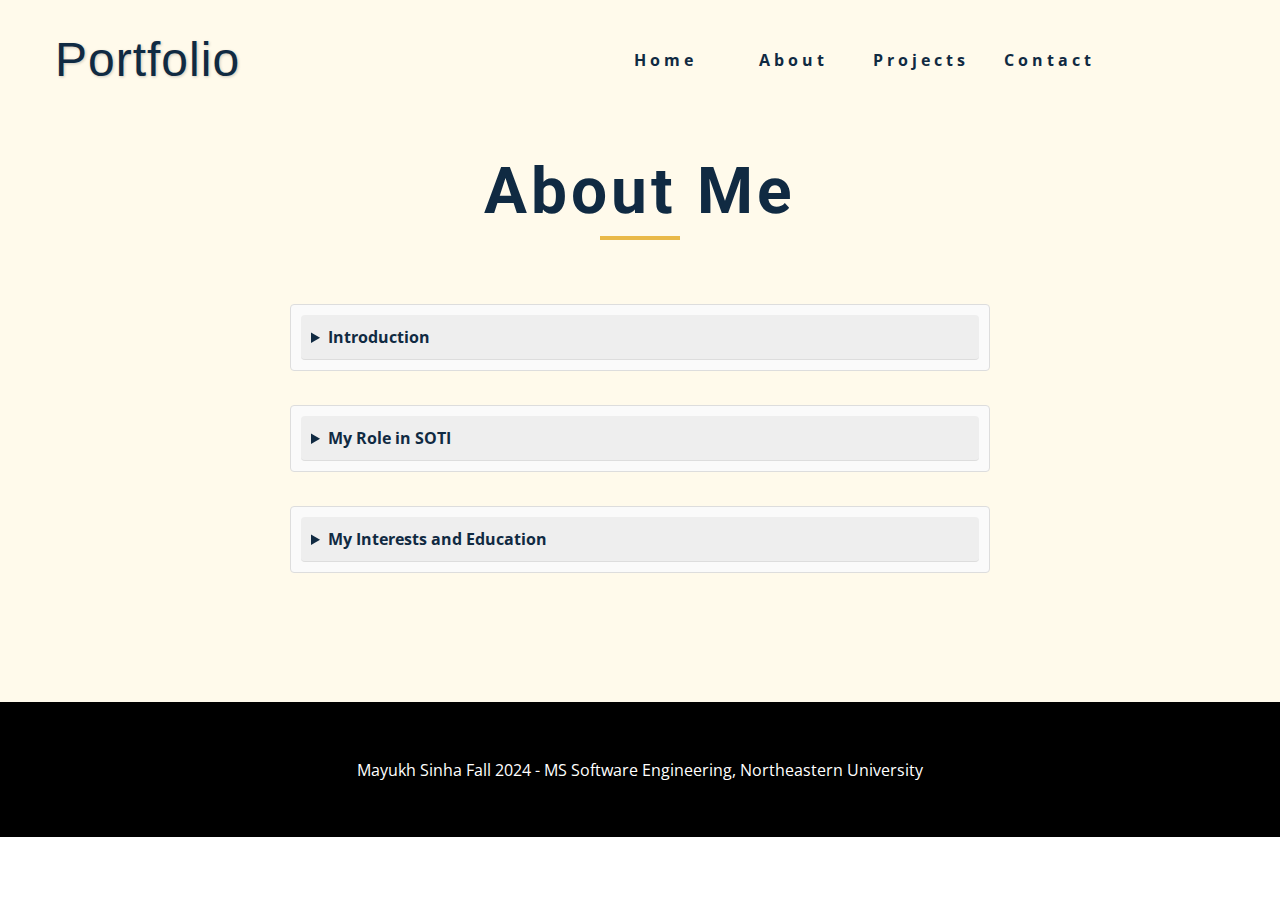
<file: about.html>
<!DOCTYPE html>
<html lang="en">
   <head>
      <meta charset="UTF-8" />
      <meta name="viewport" content="width=device-width, initial-scale=1.0" />
      <title>Mayukh Sinha || About</title>
      <link
         rel="stylesheet"
         href="./fontawesome-free-5.12.1-web/css/all.min.css"
         />
      <link rel="icon" href="./images/favicon.png" type="image/x-icon">
      <!-- css -->
      <link rel="stylesheet" href="./css/styles.css" />
   </head>
   <body>
      <audio id="background-audio" src="./audio/BackgroundMusic.mp3" autoplay loop></audio>
      <!-- navbar -->
      <nav class="nav" id="nav">
         <div class="nav-center">
            <!-- nav header -->
            <div class="nav-header">
               <h1>Portfolio</h1>
               <button class="nav-btn" id="nav-btn">
               <i class="fas fa-bars"></i>
               </button>
            </div>
            <!-- nav links -->
            <ul class="nav-links">
               <li><a href="index.html">home</a></li>
               <li><a href="about.html">about</a></li>
               <li><a href="projects.html">projects</a></li>
               <li><a href="contact.html">contact</a></li>
            </ul>
         </div>
      </nav>
      <!-- end of navbar -->
      <!-- sidebar -->
      <aside class="sidebar" id="sidebar">
         <div>
            <button id="close-btn" class="close-btn">
            <i class="fas fa-times"></i>
            </button>
            <ul class="sidebar-links">
               <li><a href="index.html">home</a></li>
               <li><a href="about.html">about</a></li>
               <li><a href="projects.html">projects</a></li>
               <li><a href="contact.html">contact</a></li>
            </ul>
            <ul class="social-icons">
               <li>
                  <a href="https://www.linkedin.com/in/mayukh99/" class="social-icon">
                  <i class="fab fa-linkedin"></i>
                  </a>
               </li>
               <li>
                  <a href="https://github.com/neu-msinha" class="social-icon">
                  <i class="fab fa-github"></i>
                  </a>
               </li>
               <li>
                  <a href="https://www.facebook.com" class="social-icon">
                  <i class="fab fa-facebook"></i>
                  </a>
               </li>
               <li>
                  <a href="https://www.twitter.com" class="social-icon">
                  <i class="fab fa-twitter"></i>
                  </a>
               </li>
               <li>
                  <a href="https://www.instagram.com" class="social-icon">
                  <i class="fab fa-instagram"></i>
                  </a>
               </li>
            </ul>
         </div>
      </aside>
      <!-- end of sidebar -->
      <section class="section single-page">
         <!-- section title -->
         <div class="section-title">
            <h1>about me</h1>
            <div class="underline"></div>
         </div>
         <!--end of section title -->
         <div class="section-center page-info">
            <!-- about page -->
            <details>
               <summary>Introduction</summary>
               <p>
                  I am an enthusiastic and results-driven software engineer with over three years
                  of professional experience at SOTI India Pvt Ltd, a leading provider of mobile
                  and IoT device management solutions. Throughout my career, I have
                  consistently demonstrated my ability to contribute to all stages of
                  the software development lifecycle, from designing and coding to 
                  testing and deploying applications. My primary focus has been full
                  stack development, cloud engineering, and DevOps, areas in which
                  I have successfully executed several key projects that enhanced 
                  the company’s technology stack and improved operational efficiency.
                  </br><br>
               </p>
            </details>
            </br>
            <details>
               <summary>My Role in SOTI</summary>
               <p>
                  At SOTI, I have worked extensively on the .NET technology stack, developing scalable,
                  robust, and secure web applications. One of my key responsibilities has been API 
                  development, where I collaborated with cross-functional teams to design, build, and
                  maintain RESTful APIs that seamlessly integrated with various front-end and back-end 
                  systems. In addition to my expertise in backend development, I also have hands-on 
                  experience in front-end technologies, including JavaScript frameworks such as Angular
                  and React, allowing me to deliver full stack solutions that meet both the functional
                  and aesthetic requirements of the end users.
                  <br><br>
                  My role at SOTI has also involved a strong focus on cloud engineering. 
                  I have worked on deploying applications and services on cloud platforms, 
                  leveraging tools like Microsoft Azure to ensure high availability, scalability,
                  and performance. In the rapidly evolving field of cloud computing, I have
                  constantly sought to stay up to date with new technologies and best practices,
                  which has enabled me to implement cost-effective and reliable solutions.
                  As a DevOps practitioner, I have been responsible for setting up continuous
                  integration and continuous delivery (CI/CD) pipelines, automating build and
                  deployment processes, and maintaining infrastructure as code (IaC) using 
                  tools like Jenkins, Docker, and Kubernetes.
                  <br><br>
               </p>
            </details>
            </br>
            <details>
               <summary>My Interests and Education</summary>
               <p>
                  In addition to my technical expertise, I am a proactive problem-solver who
                  enjoys tackling complex challenges and finding creative solutions. My 
                  collaborative approach to working with cross-functional teams, including product
                  managers, designers, and QA engineers, has allowed me to deliver high-quality
                  software that meets business requirements and exceeds customer expectations. 
                  My strong communication skills and ability to translate technical concepts 
                  into understandable terms have made me an effective team player and leader 
                  in various project settings.
                  <br><br>
                  Currently, I am pursuing a Master’s degree in Software Engineering at
                  Northeastern University, Boston, with a focus on deepening my technical
                  expertise and exploring new domains such as artificial intelligence, 
                  machine learning, and advanced cloud architectures. I believe this academic
                  endeavor will equip me with the skills and knowledge needed to tackle 
                  some of the most pressing challenges in the software industry, and to 
                  contribute to innovative solutions that drive technological advancement.
                  <br><br>
                  Looking ahead, I am excited to leverage my experience and education to contribute
                  to impactful projects in software engineering, cloud technologies, and AI.
                  My long-term goal is to continue growing as a software engineer while staying
                  at the forefront of emerging technologies, enabling businesses to optimize their
                  operations and create value through cutting-edge software solutions.
               </p>
            </details>
         </div>
      </section>
      <!-- footer -->
      <footer class="footer">
         <p>Mayukh Sinha Fall 2024 - MS Software Engineering, Northeastern University</p>
      </footer>
      <script src="./js/app.js"></script>
   </body>
</html>
</file>
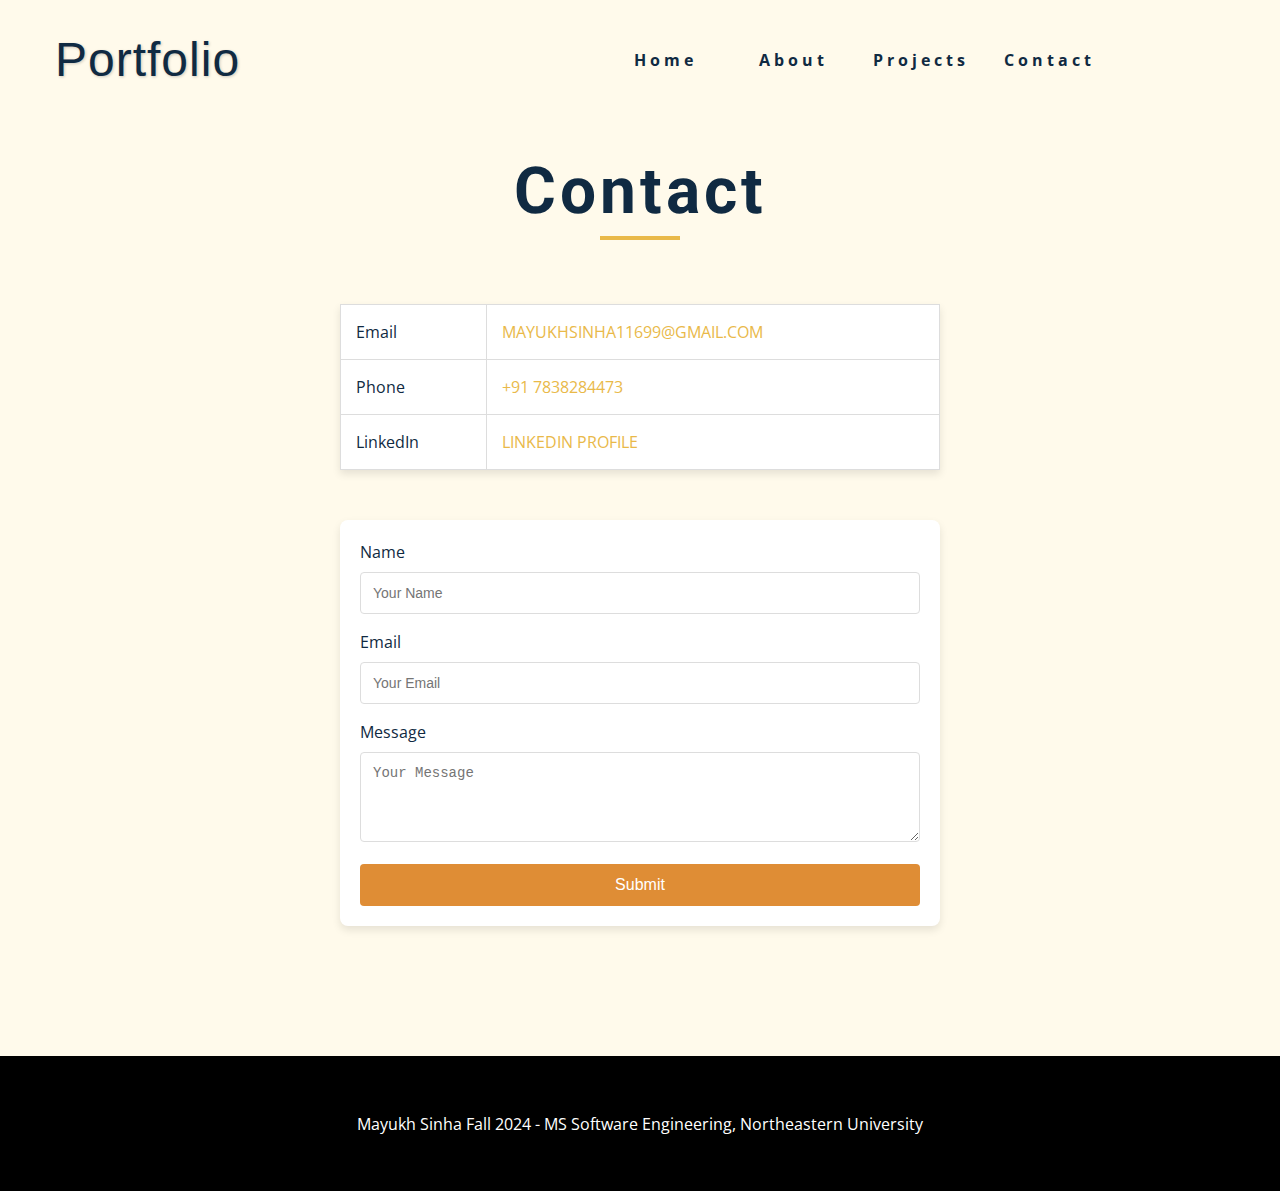
<file: contact.html>
<!DOCTYPE html>
<html lang="en">
   <head>
      <meta charset="UTF-8" />
      <meta name="viewport" content="width=device-width, initial-scale=1.0" />
      <title>Mayukh Sinha || Contact</title>
      <link
         rel="stylesheet"
         href="./fontawesome-free-5.12.1-web/css/all.min.css"
         />
      <link rel="icon" href="./images/favicon.png" type="image/x-icon">
      <!-- css -->
      <link rel="stylesheet" href="./css/styles.css" />
   </head>
   <body>
      <audio id="background-audio" src="./audio/BackgroundMusic.mp3" autoplay loop></audio>
      <!-- navbar -->
      <nav class="nav" id="nav">
         <div class="nav-center">
            <!-- nav header -->
            <div class="nav-header">
               <h1>Portfolio</h1>
               <button class="nav-btn" id="nav-btn">
               <i class="fas fa-bars"></i>
               </button>
            </div>
            <!-- nav links -->
            <ul class="nav-links">
               <li><a href="index.html">home</a></li>
               <li><a href="about.html">about</a></li>
               <li><a href="projects.html">projects</a></li>
               <li><a href="contact.html">contact</a></li>
            </ul>
         </div>
      </nav>
      <!-- end of navbar -->
      <!-- sidebar -->
      <aside class="sidebar" id="sidebar">
         <div>
            <button id="close-btn" class="close-btn">
            <i class="fas fa-times"></i>
            </button>
            <ul class="sidebar-links">
               <li><a href="index.html">home</a></li>
               <li><a href="about.html">about</a></li>
               <li><a href="projects.html">projects</a></li>
               <li><a href="contact.html">contact</a></li>
            </ul>
            <ul class="social-icons">
               <li>
                  <a href="https://www.linkedin.com/in/mayukh99/" class="social-icon">
                  <i class="fab fa-linkedin"></i>
                  </a>
               </li>
               <li>
                  <a href="https://github.com/neu-msinha" class="social-icon">
                  <i class="fab fa-github"></i>
                  </a>
               </li>
               <li>
                  <a href="https://www.facebook.com" class="social-icon">
                  <i class="fab fa-facebook"></i>
                  </a>
               </li>
               <li>
                  <a href="https://www.twitter.com" class="social-icon">
                  <i class="fab fa-twitter"></i>
                  </a>
               </li>
               <li>
                  <a href="https://www.instagram.com" class="social-icon">
                  <i class="fab fa-instagram"></i>
                  </a>
               </li>
            </ul>
         </div>
      </aside>
      <!-- end of sidebar -->
      <section class="section single-page">
         <!-- section title -->
         <div class="section-title">
            <h1>contact</h1>
            <div class="underline"></div>
         </div>
         <table class="contact-table">
            <tr>
               <td>Email</td>
               <td>
                  <a href="mailto:mayukhsinha11699@gmail.com">mayukhsinha11699@gmail.com</a>
               </td>
            </tr>
            <tr>
               <td>Phone</td>
               <td><a href="tel:+917838284473">+91 7838284473</a></td>
            </tr>
            <tr>
               <td>LinkedIn</td>
               <td><a href="https://www.linkedin.com/in/mayukh-sinha" target="_blank">LinkedIn Profile</a></td>
            </tr>
         </table>
         <!DOCTYPE html>
         <html lang="en">
            <head>
               <meta charset="UTF-8">
               <meta name="viewport" content="width=device-width, initial-scale=1.0">
               <title>Contact Form</title>
            </head>
            <body>
               <div class="form-container">
                  <form action="#" method="post" class="contact-form">
                     <label for="name">Name</label>
                     <input type="text" id="name" name="name" placeholder="Your Name" required>
                     <label for="email">Email</label>
                     <input type="email" id="email" name="email" placeholder="Your Email" required>
                     <label for="message">Message</label>
                     <textarea id="message" name="message" placeholder="Your Message" rows="4" required></textarea>
                     <button type="submit">Submit</button>
                  </form>
               </div>
            </body>
         </html>
      </section>
      <!-- footer -->
      <footer class="footer">
         <p>Mayukh Sinha Fall 2024 - MS Software Engineering, Northeastern University</p>
      </footer>
      <script src="./js/app.js"></script>
   </body>
</html>
</file>
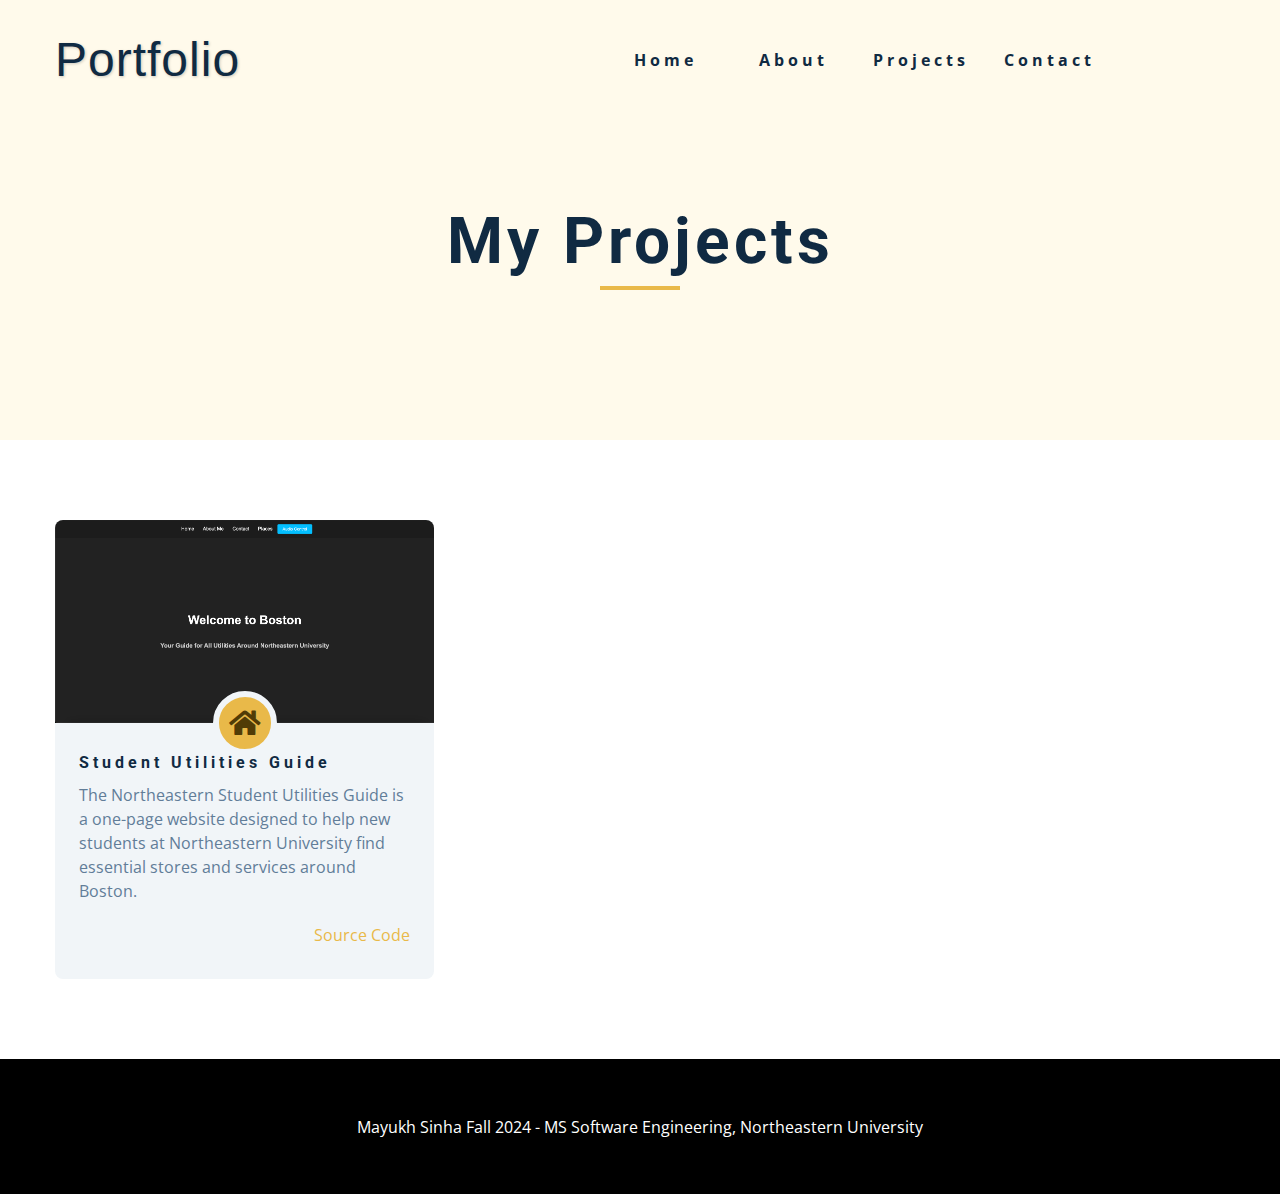
<file: projects.html>
<!DOCTYPE html>
<html lang="en">
   <head>
      <meta charset="UTF-8" />
      <meta name="viewport" content="width=device-width, initial-scale=1.0" />
      <title>Mayukh Sinha || Projects</title>
      <link
         rel="stylesheet"
         href="./fontawesome-free-5.12.1-web/css/all.min.css"
         />
      <link rel="icon" href="./images/favicon.png" type="image/x-icon">
      <!-- css -->
      <link rel="stylesheet" href="./css/styles.css" />
   </head>
   <body>
      <audio id="background-audio" src="./audio/BackgroundMusic.mp3" autoplay loop></audio>
      <!-- navbar -->
      <nav class="nav" id="nav">
         <div class="nav-center">
            <!-- nav header -->
            <div class="nav-header">
               <h1>Portfolio</h1>
               <button class="nav-btn" id="nav-btn">
               <i class="fas fa-bars"></i>
               </button>
            </div>
            <!-- nav links -->
            <ul class="nav-links">
               <li><a href="index.html">home</a></li>
               <li><a href="about.html">about</a></li>
               <li><a href="projects.html">projects</a></li>
               <li><a href="contact.html">contact</a></li>
            </ul>
         </div>
      </nav>
      <!-- end of navbar -->
      <!-- sidebar -->
      <aside class="sidebar" id="sidebar">
         <div>
            <button id="close-btn" class="close-btn">
            <i class="fas fa-times"></i>
            </button>
            <ul class="sidebar-links">
               <li><a href="index.html">home</a></li>
               <li><a href="about.html">about</a></li>
               <li><a href="projects.html">projects</a></li>
               <li><a href="contact.html">contact</a></li>
            </ul>
            <ul class="social-icons">
               <li>
                  <a href="https://www.linkedin.com/in/mayukh99/" class="social-icon">
                  <i class="fab fa-linkedin"></i>
                  </a>
               </li>
               <li>
                  <a href="https://github.com/neu-msinha" class="social-icon">
                  <i class="fab fa-github"></i>
                  </a>
               </li>
               <li>
                  <a href="https://www.facebook.com" class="social-icon">
                  <i class="fab fa-facebook"></i>
                  </a>
               </li>
               <li>
                  <a href="https://www.twitter.com" class="social-icon">
                  <i class="fab fa-twitter"></i>
                  </a>
               </li>
               <li>
                  <a href="https://www.instagram.com" class="social-icon">
                  <i class="fab fa-instagram"></i>
                  </a>
               </li>
            </ul>
         </div>
      </aside>
      <!-- end of sidebar -->
      <!-- ############## -->
      <!-- ############## -->
      <!-- ############## -->
      <!-- ############## -->
      <header class="projects-hero">
         <!-- section title -->
         <div class="section-title">
            <h1>my projects</h1>
            <div class="underline"></div>
         </div>
         <!--end of section title -->
      </header>
      <section class="section">
         <div class="section-center projects-page-center">
            <!-- single project -->
            <article class="single-project">
               <div class="project-container">
                  <img src="./images/Project-1.png" alt="single project" />
                  <a href="https://github.com/neu-msinha/INFO6150-Assignment-1" class="project-icon">
                  <i class="fas fa-home"></i>
                  </a>
               </div>
               <div class="project-details">
                  <h4>Student Utilities Guide</h4>
                  <p>
                     The Northeastern Student Utilities Guide is a one-page website
                     designed to help new students at Northeastern University find
                     essential stores and services around Boston.
                  </p>
                  <div class="project-footer">
                     <a href="https://github.com/neu-msinha/INFO6150-Assignment-1">source code</a>
                  </div>
               </div>
            </article>
            <!-- end of single project -->
         </div>
      </section>
      <!-- footer -->
      <footer class="footer">
         <p></span> Mayukh Sinha Fall 2024 - MS Software Engineering, Northeastern University </span></p>
      </footer>
      <script src="./js/app.js"></script>
   </body>
</html>
</file>
<file: css/styles.css>
@import url("https://fonts.googleapis.com/css?family=Open+Sans|Roboto:400,700&display=swap");

:root {
	/* dark shades of primary color*/
	--clr-primary-1: hsl(43, 86%, 17%);
	--clr-primary-2: hsl(43, 77%, 27%);
	--clr-primary-3: hsl(43, 72%, 37%);
	--clr-primary-4: hsl(42, 63%, 48%);
	/* primary/main color */
	--clr-primary-5: hsl(42, 78%, 60%);
	/* lighter shades of primary color */
	--clr-primary-6: hsl(43, 89%, 70%);
	--clr-primary-7: hsl(43, 90%, 76%);
	--clr-primary-8: hsl(45, 86%, 81%);
	--clr-primary-9: hsl(45, 90%, 88%);
	--clr-primary-10: hsl(45, 100%, 96%);
	/* darkest grey - used for headings */
	--clr-grey-1: hsl(209, 61%, 16%);
	--clr-grey-2: hsl(211, 39%, 23%);
	--clr-grey-3: hsl(209, 34%, 30%);
	--clr-grey-4: hsl(209, 28%, 39%);
	/* grey used for paragraphs */
	--clr-grey-5: hsl(210, 22%, 49%);
	--clr-grey-6: hsl(209, 23%, 60%);
	--clr-grey-7: hsl(211, 27%, 70%);
	--clr-grey-8: hsl(210, 31%, 80%);
	--clr-grey-9: hsl(212, 33%, 89%);
	--clr-grey-10: hsl(210, 36%, 96%);
	--clr-white: #fff;
	--ff-primary: "Roboto", sans-serif;
	--ff-secondary: "Open Sans", sans-serif;
	--transition: all 0.3s linear;
	--spacing: 0.25rem;
	--radius: 0.5rem;
	--light-shadow: 0 5px 15px rgba(0, 0, 0, 0.1);
	--dark-shadow: 0 5px 15px rgba(0, 0, 0, 0.2);
	--max-width: 1170px;
}

/*
=============== 
Global Styles
===============
*/

*,
::after,
::before {
	margin: 0;
	padding: 0;
	box-sizing: border-box;
}

body {
	font-family: var(--ff-secondary);
	background: var(--clr-white);
	color: var(--clr-grey-1);
	line-height: 1.5;
	font-size: 0.875rem;
}

ul {
	list-style-type: none;
}

a {
	text-decoration: none;
}

img:not(.nav-logo) {
	width: 100%;
	display: block;
}

h1,
h2,
h3,
h4 {
	letter-spacing: var(--spacing);
	text-transform: capitalize;
	line-height: 1.25;
	margin-bottom: 0.75rem;
	font-family: var(--ff-primary);
}

h1 {
	font-size: 3rem;
}

h2 {
	font-size: 2rem;
}

h3 {
	font-size: 1.25rem;
}

h4 {
	font-size: 0.875rem;
}

p {
	margin-bottom: 1.25rem;
	color: var(--clr-grey-5);
}

@media screen and (min-width: 800px) {
	h1 {
		font-size: 4rem;
	}

	h2 {
		font-size: 2.5rem;
	}

	h3 {
		font-size: 1.75rem;
	}

	h4 {
		font-size: 1rem;
	}

	body {
		font-size: 1rem;
	}

	h1,
	h2,
	h3,
	h4 {
		line-height: 1;
	}
}

/*  global classes */

.btn {
	text-transform: uppercase;
	background: var(--clr-primary-5);
	color: var(--clr-primary-1);
	padding: 0.375rem 0.75rem;
	letter-spacing: var(--spacing);
	display: inline-block;
	font-weight: 700;
	-webkit-transition: var(--transition);
	transition: var(--transition);
	font-size: 0.875rem;
	border: 2px solid transparent;
	cursor: pointer;
	box-shadow: 0 1px 3px rgba(0, 0, 0, 0.2);
	border-radius: var(--radius);
}

.btn:hover {
	color: var(--clr-primary-1);
	background: var(--clr-primary-7);
}

/* section */
.section {
	padding: 5rem 0;
}

.section-center {
	width: 90vw;
	margin: 0 auto;
	max-width: 1170px;
}

@media screen and (min-width: 992px) {
	.section-center {
		width: 95vw;
	}
}

/* added during recording */
.underline {
	width: 5rem;
	height: 0.25rem;
	margin-bottom: 1.25rem;
	background: var(--clr-primary-5);
	margin-left: auto;
	margin-right: auto;
}

.section-title {
	margin-bottom: 4rem;
	text-align: center;
}

.bg-grey {
	background: var(--clr-grey-10);
}

/*
=============== 
Navbar
===============
*/
.nav-links {
	display: none;
}

.nav {
	height: 5rem;
	padding: 1rem;
	display: grid;
	-webkit-box-align: center;
	align-items: center;
	-webkit-transition: var(--transition);
	transition: var(--transition);
}

.nav-center {
	width: 100%;
	max-width: 1170px;
	margin: 0 auto;
}

.nav-header {
	display: grid;
	grid-template-columns: auto 1fr;
	-webkit-box-align: center;
	align-items: center;
}

.nav-btn {
	background: transparent;
	border-color: transparent;
	color: var(--clr-primary-5);
	font-size: 2rem;
	cursor: pointer;
	justify-self: end;
}

@media screen and (min-width: 768px) {
	.nav {
		background: var(--clr-primary-10);
	}

	.nav-btn {
		display: none;
	}

	.nav-links {
		display: grid;
		grid-template-columns: repeat(5, 1fr);
		justify-items: center;
		-webkit-column-gap: 2rem;
		-moz-column-gap: 2rem;
		column-gap: 2rem;
		justify-self: end;
	}

	.nav-links a {
		text-transform: capitalize;
		color: var(--clr-grey-1);
		font-weight: bold;
		letter-spacing: var(--spacing);
		-webkit-transition: var(--transition);
		transition: var(--transition);
	}

	.nav-links a:hover {
		color: var(--clr-primary-5);
	}

	.nav-center {
		display: grid;
		grid-template-columns: auto 1fr;
		-webkit-box-align: center;
		align-items: center;
	}
}

/* fixed navbar */
.navbar-fixed {
	position: fixed;
	top: 0;
	left: 0;
	width: 100%;
	background: var(--clr-white);
	z-index: 2;
	box-shadow: var(--light-shadow);
}

/*
=============== 
Sidebar
===============
*/
.sidebar {
	position: fixed;
	top: 0;
	left: 0;
	width: 100%;
	height: 100%;
	background: var(--clr-grey-10);
	z-index: 4;
	display: grid;
	/* align-items: center;
  justify-content: center; */
	place-items: center;
	-webkit-transition: var(--transition);
	transition: var(--transition);
	/* add later */
	-webkit-transform: translateX(-100%);
	transform: translateX(-100%);
}

/* toggle sidebar */
.show-sidebar {
	-webkit-transform: translateX(0);
	transform: translateX(0);
}

.sidebar-links {
	text-align: center;
}

.sidebar-links a {
	font-size: 2rem;
	text-transform: capitalize;
	-webkit-transition: var(--transition);
	transition: var(--transition);
	color: var(--clr-grey-5);
	letter-spacing: var(--spacing);
	display: inline-block;
	margin-bottom: 1.5rem;
}

.sidebar-links a:hover {
	color: var(--clr-primary-5);
}

.social-icons {
	display: grid;
	margin-top: 3rem;
	width: 20rem;
	grid-template-columns: repeat(5, 1fr);
	justify-items: center;
}

.social-icon {
	font-size: 1.5rem;
	color: var(--clr-grey-1);
	-webkit-transition: var(--transition);
	transition: var(--transition);
}

.social-icon:hover {
	color: var(--clr-primary-5);
}

.close-btn {
	position: absolute;
	top: 1rem;
	right: 1rem;
	font-size: 3rem;
	background: transparent;
	border: transparent;
	-webkit-transition: var(--transition);
	transition: var(--transition);
	color: #bb2525;
	cursor: pointer;
}

.close-btn:hover {
	color: #e66b6b;
}

/*
=============== 
Hero
===============
*/
/* underline added to globals */
.hero .underline {
	margin-bottom: 0.5rem;
	margin-left: 0;
}

.hero-img {
	display: none;
}

.hero {
	background: var(--clr-primary-10);
}

.hero-center {
	min-height: calc(100vh - 5rem);
	display: grid;
	place-items: center;
}

.hero-info h4 {
	color: var(--clr-grey-5);
}

.hero-icons {
	justify-items: start;
}

.hero-btn {
	margin-top: 1.25rem;
}

@media screen and (min-width: 992px) {
	.hero-img {
		display: block;
		position: relative;
	}

	.hero-center {
		grid-template-columns: 1fr 1fr;
	}

	.hero-img::before,
	.about-img::before {
		content: "";
		position: absolute;
		width: 100%;
		height: 100%;
		border: 0.25rem solid var(--clr-primary-5);
		top: 2rem;
		right: -2rem;
		border-radius: var(--radius);
	}
}

.hero-photo {
	max-width: 25rem;
	max-height: 30rem;
	-o-object-fit: cover;
	object-fit: cover;
	border-radius: var(--radius);
	position: relative;
}

/*
=============== 
About
===============
*/
/* section title added to globals */
.about-title {
	text-align: left;
	margin-bottom: 2rem;
}

.about-title .underline {
	margin-left: 0;
}

.about-center {
	display: grid;
	gap: 3rem 2rem;
}

.about-img {
	justify-self: center;
}

@media screen and (min-width: 992px) {
	.about-center {
		grid-template-columns: 1fr 1fr;
	}

	.about-img {
		position: relative;
	}

	.about-img::before {
		left: -2rem;
	}

	.about-info {
		align-self: center;
	}
}

/*
=============== 
Services
===============
*/
/* bg-grey in globals */
.service {
	background: var(--clr-white);
	padding: 3rem 1.5rem;
	margin-bottom: 2rem;
	border-radius: var(--radius);
	text-align: center;
	-webkit-transition: var(--transition);
	transition: var(--transition);
}

.service-icon {
	font-size: 2rem;
	margin-bottom: 1.5rem;
}

.service .underline {
	width: 3rem;
	height: 0.12rem;
	-webkit-transition: var(--transition);
	transition: var(--transition);
}

.service p {
	-webkit-transition: var(--transition);
	transition: var(--transition);
}

.service:hover {
	background: var(--clr-primary-5);
	color: var(--clr-white);
}

.service:hover p {
	color: var(--clr-white);
}

.service:hover .underline {
	background: var(--clr-white);
}

@media screen and (min-width: 676px) {
	.services-center {
		display: grid;
		grid-template-columns: 1fr 1fr;
		-webkit-column-gap: 2rem;
		-moz-column-gap: 2rem;
		column-gap: 2rem;
	}
}

@media screen and (min-width: 992px) {
	.services-center {
		grid-template-columns: 1fr 1fr 1fr;
	}
}

/* talk about small screen 
without grid different setup */
/*
=============== 
Projects
===============
*/
.projects-text {
	width: 85vw;
	max-width: 30rem;
	margin: 0 auto;
}

.project {
	position: relative;
	background: var(--clr-primary-5);
	border-radius: var(--radius);
	margin-bottom: 2rem;
}

.project-info {
	text-align: center;
	color: var(--clr-white);
	position: absolute;
	top: 50%;
	left: 50%;
	-webkit-transform: translate(-50%, -50%);
	transform: translate(-50%, -50%);
	-webkit-transition: var(--transition);
	transition: var(--transition);
	opacity: 0;
}

.project-info p {
	text-transform: capitalize;
	color: var(--clr-white);
}

.project:hover .project-info {
	opacity: 1;
}

.project-img {
	-webkit-transition: var(--transition);
	transition: var(--transition);
	border-radius: var(--radius);
	height: 15rem;
	-o-object-fit: cover;
	object-fit: cover;
}

.project:hover .project-img {
	opacity: 0.1;
}

.project::after {
	content: "";
	position: absolute;
	top: 0;
	left: 0;
	width: 100%;
	height: 100%;
	border: 0.25rem solid var(--clr-white);
	border-radius: var(--radius);
	-webkit-transition: var(--transition);
	transition: var(--transition);
	opacity: 0;
}

.project:hover::after {
	opacity: 1;
	-webkit-transform: scale(0.8);
	transform: scale(0.8);
}

@media screen and (min-width: 676px) {
	.projects-center {
		display: grid;
		grid-template-columns: 1fr 1fr;
		-webkit-column-gap: 2rem;
		-moz-column-gap: 2rem;
		column-gap: 2rem;
	}
}

@media screen and (min-width: 992px) {
	.projects-center {
		grid-template-columns: repeat(3, 1fr);
	}
}

@media screen and (min-width: 1170px) {
	.projects-center {
		grid-template-rows: 200px 200px;
		gap: 1rem;
		grid-template-areas:
			"a b b"
			"a c d";
	}

	.project-img {
		height: 100%;
	}

	.project {
		height: 100%;
	}

	.project-1 {
		grid-area: a;
	}

	.project-2 {
		grid-area: b;
	}

	.project-3 {
		grid-area: c;
	}

	.project-4 {
		grid-area: d;
	}
}

/*
=============== 
Connect
===============
*/
.connect {
	min-height: 40vh;
	position: relative;
	padding: 10rem 0 5rem 0;
	margin: 5rem 0;
}

.video-container {
	position: absolute;
	top: 0;
	left: 0;
	width: 100%;
	height: 100%;
	-o-object-fit: cover;
	object-fit: cover;
	z-index: -2;
}

.connect::after {
	content: "";
	position: absolute;
	top: 0;
	left: 0;
	width: 100%;
	height: 100%;
	background: var(--clr-white);
	/* background: rgba(0, 0, 0, 0.6); */
	opacity: 0.7;
	z-index: -1;
}

.connect {
	display: grid;
	place-items: center;
}

.video-banner .section-title {
	margin-bottom: 2rem;
}

.video-text {
	max-width: 30rem;
}

.video-banner {
	background: var(--clr-primary-10);
	padding: 3rem 5rem 12rem 5rem;
	text-align: center;

	-webkit-clip-path: polygon(0% 0%,
			100% 0%,
			100% 75%,
			75% 75%,
			75% 100%,
			50% 75%,
			0% 75%);
	clip-path: polygon(0% 0%,
			100% 0%,
			100% 75%,
			75% 75%,
			75% 100%,
			50% 75%,
			0% 75%);
}

.connect {
	-webkit-clip-path: polygon(50% 0%,
			100% 10%,
			100% 90%,
			50% 100%,
			0 90%,
			0 10%);
	clip-path: polygon(50% 0%, 100% 10%, 100% 90%, 50% 100%, 0 90%, 0 10%);
}

/*
=============== 
Skills
===============
*/
@media screen and (min-width: 768px) {
	.skills-center {
		display: grid;
		grid-template-columns: 1fr 1fr;
		-webkit-column-gap: 2rem;
		-moz-column-gap: 2rem;
		column-gap: 2rem;
	}
}

.skills {
	background: var(--clr-primary-9);
}

.skills h3 {
	margin: 1.5rem 0;
	color: var(--clr-primary-1);
}

.skill {
	margin-bottom: 1.25rem;
}

.skill p {
	margin-bottom: 0.5rem;
	text-transform: capitalize;
	color: var(--clr-primary-1);
}

.skill-container {
	background: var(--clr-white);
	height: 1rem;
	width: 100%;
	border-radius: var(--radius);
	position: relative;
}

.skill-value {
	position: absolute;
	top: 0;
	left: 0;
	background: var(--clr-primary-5);
	height: 100%;
	width: 50%;
	border-radius: var(--radius);
}

.value-70 {
	width: 70%;
}

.value-80 {
	width: 80%;
}

.skill-text {
	position: absolute;
	top: -2rem;
	left: 50%;
	-webkit-transform: translateX(-50%);
	transform: translateX(-50%);
}

.skill-text-70 {
	left: 70%;
}

.skill-text-80 {
	left: 80%;
}

/*
=============== 
Timeline
===============
*/
.timeline-center {
	width: 80vw;
	max-width: 40rem;
}

.timeline-item {
	border-top: 2px dashed var(--clr-primary-5);
	margin: 0;
	padding: 4rem 2rem;
	position: relative;
}

.timeline p {
	margin-bottom: 0;
}

.timeline-item:nth-child(even) {
	border-left: 2px dashed var(--clr-primary-5);
	border-top-left-radius: 2rem;
	border-bottom-left-radius: 2rem;

	margin-right: 2rem;
	padding-right: 0;
}

.timeline-item:nth-child(odd) {
	border-right: 2px dashed var(--clr-primary-5);
	border-top-right-radius: 2rem;
	border-bottom-right-radius: 2rem;
	margin-left: 2rem;
	padding-left: 0;
}

.timeline-item:first-child {
	border-top: 0;
	border-top-right-radius: 0;
}

.timeline-item:last-child {
	border-bottom-left-radius: 0;
}

.number {
	position: absolute;
	top: 50%;
	-webkit-transform: translate(-50%, -50%);
	transform: translate(-50%, -50%);
	margin-bottom: 0;
	background: var(--clr-primary-5);
	width: 2rem;
	height: 2rem;
	border-radius: 50%;
	display: grid;
	place-items: center;
	color: var(--clr-primary-1);
	font-weight: bold;
}

.timeline-item:nth-child(even) .number {
	left: 0;
}

.timeline-item:nth-child(odd) .number {
	right: 0;
	-webkit-transform: translate(50%, -50%);
	transform: translate(50%, -50%);
}

/*
=============== 
certificate
===============
*/
.certificate {
	background: var(--clr-grey-10);
}

.card {
	height: 27rem;
	position: relative;
	/* talk later */
	-webkit-perspective: 1500px;
	perspective: 1500px;
}

.card-side {
	-webkit-transition: all 2s linear;
	transition: all 2s linear;
	-webkit-backface-visibility: hidden;
	backface-visibility: hidden;
	position: absolute;
	top: 0;
	left: 0;
	width: 100%;
	height: 100%;
	border-radius: var(--radius);
	-webkit-transform: translate3d(0, 0, 0);
	visibility: visible;
}

.card-front {
	background: var(--clr-white);
}

.card-back {
	background: var(--clr-primary-10);
	-webkit-transform: rotateY(180deg);
	transform: rotateY(180deg);
	display: grid;
	place-items: center;
}

.card:hover .card-front {
	-webkit-transform: rotateY(-180deg);
	transform: rotateY(-180deg);
}

.card:hover .card-back {
	-webkit-transform: rotateY(0);
	transform: rotateY(0);
}

/* rest of the styles */
.card-info {
	padding: 1rem 1.5rem;
}

.card-front img {
	height: 13rem;
	-o-object-fit: cover;
	object-fit: cover;
	border-top-left-radius: var(--radius);
	border-top-right-radius: var(--radius);
}

.card-footer {
	display: grid;
	grid-template-columns: 1fr;
	-webkit-box-align: center;
	align-items: center;
}

.card-footer img {
	width: 2rem;
	height: 2rem;
	-o-object-fit: cover;
	object-fit: cover;
	border-radius: 50%;
}

.card-footer p {
	margin-bottom: 0;
	text-transform: uppercase;
	justify-self: end;
	color: var(--clr-primary-5);
	font-size: 0.85rem;
}

.certificate-center {
	display: grid;
	grid-template-columns: repeat(auto-fill, minmax(330px, 1fr));
	gap: 3rem 1rem;
}

/*
=============== 
Footer
===============
*/
.footer {
	background-color: #000;
	color: #fff;
	text-align: center;
	padding: 1em;
	position: relative;
	width: 100%;
	height: 15vh;
	/* Adjusts the height to cover around 15% of the viewport height */
	bottom: 0;
	display: flex;
	align-items: center;
	justify-content: center;
}

.footer p {
	margin: 0;
	font-size: 16px;
}

/*
=============== 
Single Page
===============
*/
.single-page {
	background: var(--clr-primary-10);
	min-height: calc(100vh - 5rem - 198px);
}

.page-info {
	max-width: 700px;
}

.page-info a {
	text-transform: uppercase;
	color: var(--clr-primary-5);
	-webkit-transition: var(--transition);
	transition: var(--transition);
}

.page-info a:hover {
	color: var(--clr-primary-1);
}

/*
=============== 
Products Page
===============
*/
.projects-hero {
	height: 40vh;
	background: var(--clr-primary-10);
	display: grid;
	place-items: center;
}

.projects-hero .section-title {
	margin-bottom: 0;
}

.single-project {
	background: var(--clr-grey-10);
	border-radius: var(--radius);
}

.project-container img {
	border-top-left-radius: var(--radius);
	border-top-right-radius: var(--radius);
}

.project-container {
	position: relative;
}

.project-icon {
	position: absolute;
	font-size: 1.75rem;
	bottom: 0;
	left: 50%;
	-webkit-transform: translate(-50%, 50%);
	transform: translate(-50%, 50%);
	width: 4rem;
	height: 4rem;
	display: grid;
	place-items: center;
	background: var(--clr-primary-5);
	border-radius: 50%;
	color: var(--clr-primary-1);
	border: 0.375rem solid var(--clr-grey-10);
}

.project-details {
	padding: 2rem 1.5rem;
}

.project-footer {
	display: grid;
	grid-template-columns: 1fr;
	color: var(--clr-primary-5);
}

.project-footer a {
	color: var(--clr-primary-5);
	text-transform: capitalize;
	-webkit-transition: var(--transition);
	transition: var(--transition);
	justify-self: end;
}

.project-footer a:hover {
	color: var(--clr-primary-1);
}

.projects-page-center {
	display: grid;
	grid-template-columns: repeat(auto-fill, minmax(330px, 1fr));
	gap: 3rem 1rem;
}

/*
=============== 
Contacts Page
===============
*/

.contact-table {
	width: 100%;
	max-width: 600px;
	margin: 0 auto;
	border-collapse: collapse;
	background-color: #fff;
	box-shadow: 0 4px 8px rgba(0, 0, 0, 0.1);
}

.contact-table td {
	padding: 15px;
	border: 1px solid #ddd;
	text-align: left;
}

.contact-table a {
	text-transform: uppercase;
	color: var(--clr-primary-5);
	-webkit-transition: var(--transition);
	transition: var(--transition);
}

.contact-table a:hover {
	color: var(--clr-primary-1);
}

.form-container {
	max-width: 600px;
	margin: 50px auto;
	padding: 20px;
	background-color: #fff;
	box-shadow: 0 4px 8px rgba(0, 0, 0, 0.1);
	border-radius: 8px;
}

.contact-form label {
	font-size: 16px;
	margin-bottom: 8px;
	display: block;
}

.contact-form input,
.contact-form textarea {
	width: 100%;
	padding: 12px;
	margin-bottom: 16px;
	border: 1px solid #ddd;
	border-radius: 4px;
	font-size: 14px;
	box-sizing: border-box;
}

.contact-form button {
	width: 100%;
	padding: 12px;
	background-color: #df8d35;
	color: white;
	border: none;
	border-radius: 4px;
	cursor: pointer;
	font-size: 16px;
}

.contact-form button:hover {
	background-color: #be6d1c;
}

footer p {
	color: white;
}

/*
=============== 
About Me Page
===============
*/

.aboutme-container {
	width: 80%;
	max-width: 800px;
	margin: 20px auto;
	padding: 20px;
	background-color: #fff;
	box-shadow: 0 0 10px rgba(0, 0, 0, 0.1);
}

details {
	background-color: #fafafa;
	border: 1px solid #ddd;
	border-radius: 4px;
	padding: 10px;
	margin-top: 10px;
}

summary {
	cursor: pointer;
	padding: 10px;
	font-weight: bold;
	border-bottom: 1px solid #ddd;
	background-color: #eee;
	border-radius: 4px;
}

summary:hover {
	background-color: #ddd;
}

.nav div h1 {
	font-family: 'Papyrus', 'Arial', sans-serif;
	font-size: 3rem;
	text-align: center;
	margin: 20px 0;
	letter-spacing: 1px;
	font-weight: normal;
	text-shadow: 1px 1px 3px rgba(0, 0, 0, 0.2);
}
</file>
